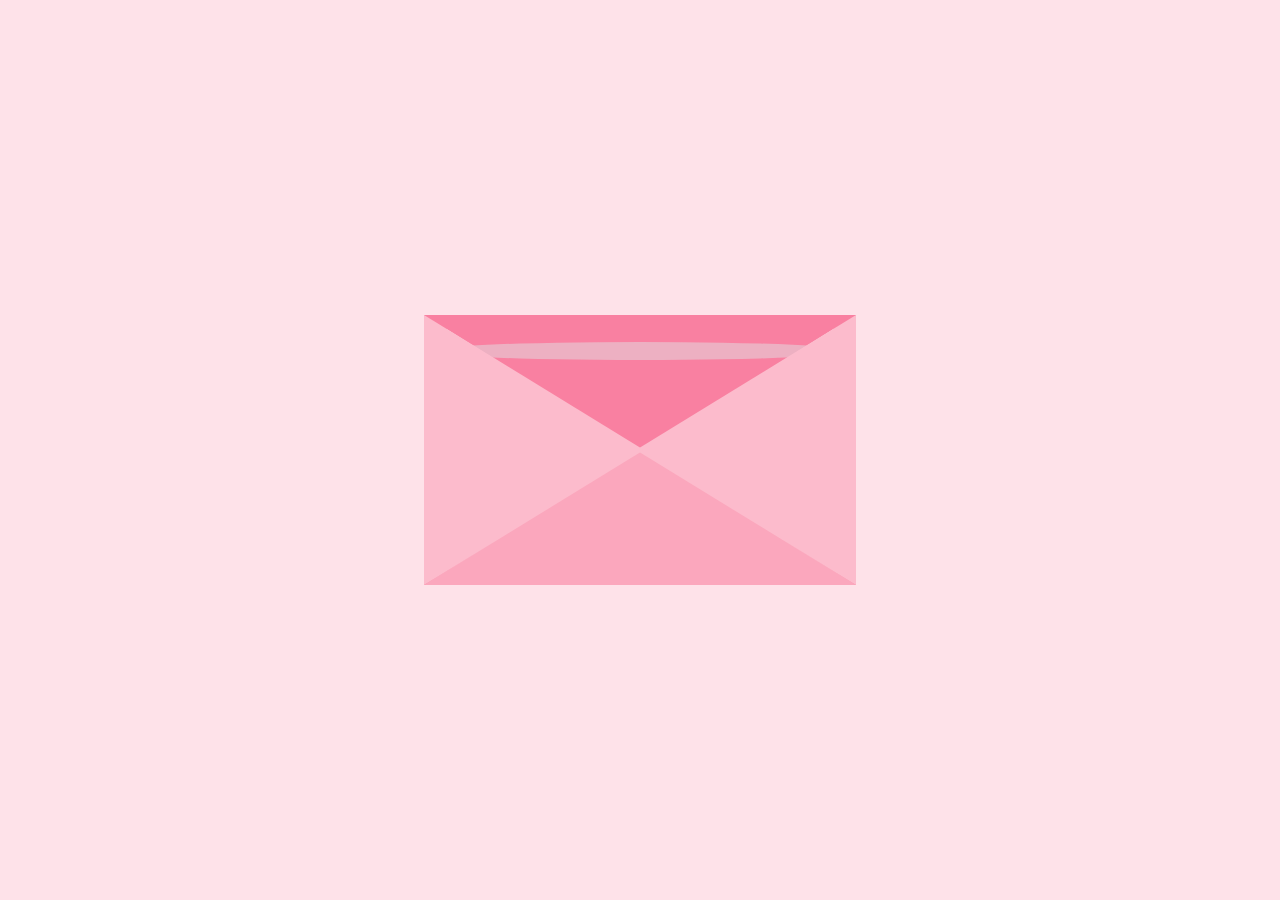
<file: index.html>
<!DOCTYPE html>
<html lang="en">
<head>
    <meta charset="UTF-8">
    <meta name="viewport" content="width=device-width, initial-scale=1.0">
    <title>wellwisher card</title>
    <link rel="stylesheet" href="wellwisher.css">
</head>
<body>
    <div class="container">
        <div class="envelope">
            <div class="card">
                <h1 class="message">Do you Know! <br>Who's your well wisher ?<br>your parents and Radhe Krishna :)</h1>
                <div class="heart"></div>
            </div>
            <div class="cover"></div>
            <div class="lid"></div>
            <div class="shadow"></div>
        </div>
    </div>
</body>
</html>
</file>
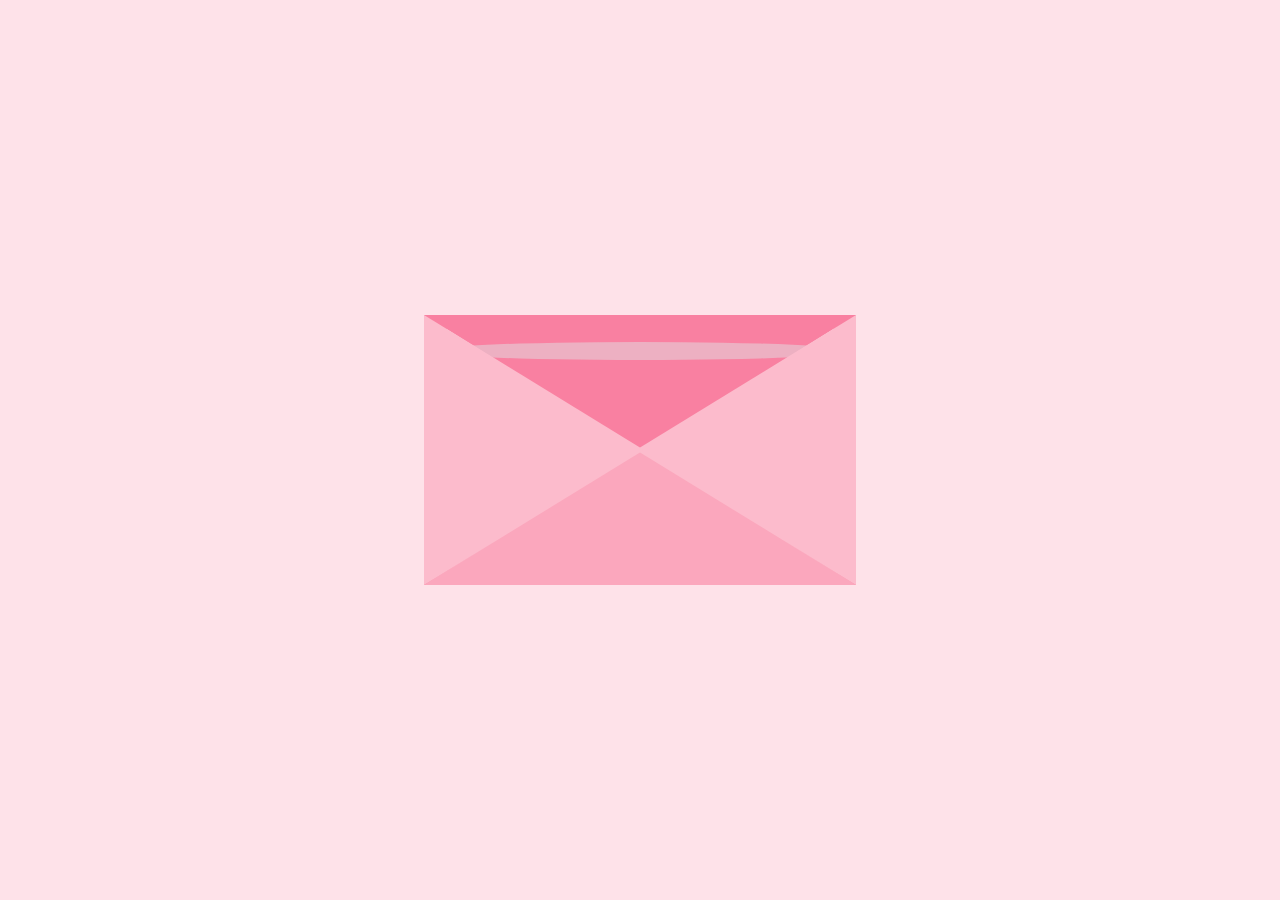
<file: wellwisher.html>
<!DOCTYPE html>
<html lang="en">
<head>
    <meta charset="UTF-8">
    <meta name="viewport" content="width=device-width, initial-scale=1.0">
    <title>wellwisher card</title>
    <link rel="stylesheet" href="wellwisher.css">
</head>
<body>
    <div class="container">
        <div class="envelope">
            <div class="card">
                <h1 class="message">Do you Know! <br>Who's your well wisher ?<br>your parents and Radhe Krishna :)</h1>
                <div class="heart"></div>
            </div>
            <div class="cover"></div>
            <div class="lid"></div>
            <div class="shadow"></div>
        </div>
    </div>
</body>
</html>
</file>
<file: wellwisher.css>
*
{
  margin: 0;
  padding: 0;
}

h1{
  font-family: 'Segoe UI', Tahoma, Geneva, Verdana, sans-serif;
}

body{
  height: 100vh;
  width: 100vw;
  background: #fee2e9;
  font-family: "Pangolin", cursive;
  font-size: 1vmin;
  display: flex;
  align-items: center;
  justify-content: center;

}

.container
{
  position: relative;
  top: 0vmin;
}

.envelope
{
  position: relative;
  background: #f980a1;
  height: 30vmin;
  width: 47.9vmin;
}

.card
{
  position: absolute;
  background: white;
  height: 25vmin;
  width: 43vmin;
  display: flex;
  flex-direction: column;
  justify-content: center;
  align-items: center;
  left: 2.5vmin;
  /* top: 0vmin; */
  animation: slide-rev 0.2s ease-out;

}

.message {
  position: absolute;
  top: 5vmin;
}

.cover
{
  position: absolute;
  height: 0;
  width: 0;
  border-bottom: 15vmin solid #fba7bd;
  border-left: 24vmin solid transparent;
  border-right: 24vmin solid transparent;
  top: 15vmin; 
  z-index: 3;
}

.cover::after {
  /*left triangle*/
  position: absolute;
  content: "";
  border-left: 24.5vmin solid #fcbbcc;
  border-bottom: 15vmin solid transparent;
  border-top: 15vmin solid transparent;
  top: -15vmin;
  left: -24vmin;
}

.cover::before {
  position: absolute;
  content: "";
  border-right: 24.5vmin solid #fcbbcc;
  border-bottom: 15vmin solid transparent;
  border-top: 15vmin solid transparent;
  top: -15vmin;
  left: -0.5vmin;
}

.lid {
  position: absolute;
  height: 0;
  width: 0;
  border-top: 15vmin solid #f980a1;
  border-left: 24vmin solid transparent;
  border-right: 24vmin solid transparent;
  top: 0;
  transform-origin: top;
  animation: open-rev 2s;
}


.container:hover .lid {
  animation: open 0.5s;
  animation-fill-mode: forwards;
}
.container:hover .card {
  animation: slide 0.2s;
  animation-delay: 0.5s;
  animation-fill-mode: forwards;
}
.shadow {
  position: relative;
  top: 3vmin;
  border-radius: 50%;
  opacity: 0.7;
  height: 2vmin;
  width: 48vmin;
  background: #e8c5d0;
}
.heart {
  position: relative;
  width: 5vmin;
  height: 4vmin;
  top: 7vmin;
  left: -1vmin;
}
.heart:before,
.heart:after {
  position: absolute;
  content: "";
  left: 2.5vmin;
  top: 7vim;
  width: 2.5vmin;
  height: 4vmin;
  background: #f40b4a;
  border-radius: 2.5vmin 2.5vmin 0 0;
  transform: rotate(-45deg);
  transform-origin: 0 100%;
}
.heart:after {
  left: 0;
  transform: rotate(45deg);
  transform-origin: 100% 100%;
}
@keyframes open {
  100% {
    transform: rotatex(180deg);
  }
}
@keyframes slide {
  100% {
    transform: translatey(-15vmin);
    z-index: 2;
  }
}
@keyframes open-rev {
  from {
    transform: rotatex(-180deg);
  }
}
@keyframes slide-rev {
  from {
    transform: translatey(-15vmin);
  }
}
</file>
